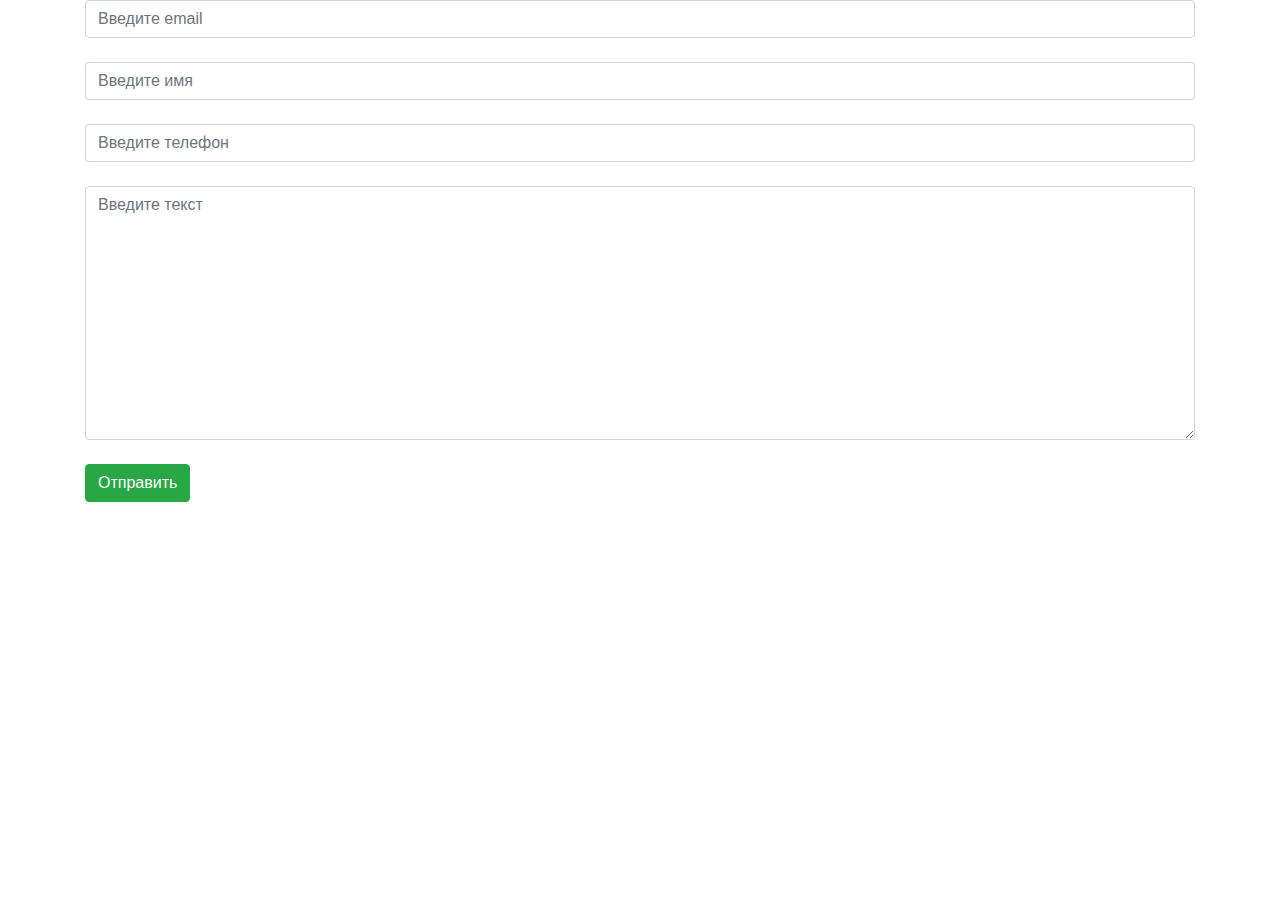
<file: Test/index.html>
<!DOCTYPE html>
<html lang="en">
<head>
    <meta charset="UTF-8">
    <meta name="viewport" content="width=device-width, initial-scale=1.0">
    <title>Document</title>
    <link rel="stylesheet" href="https://stackpath.bootstrapcdn.com/bootstrap/4.5.0/css/bootstrap.min.css">
</head>
<body>
    <div class="container">
        <form id="mailForm">
            <input type="email" id="email" name="email" placeholder="Введите email" class="form-control"><br>
            <input type="text" id="name" name="name" placeholder="Введите имя" class="form-control"><br>
            <input type="phone" id="phone" name="phone" placeholder="Введите телефон" class="form-control"><br>
            <textarea  id="message" name="message" cols="30" rows="10" placeholder="Введите текст" class="form-control"></textarea><br>
            <button  id="sendMail" class="btn btn-success">Отправить</button>
        </form>
        <div id="errorMess"></div>
    </div>

    <script src="https://ajax.googleapis.com/ajax/libs/jquery/3.5.1/jquery.min.js"></script>
    <script src="js/formMail.js"></script>
</body>
</html>
</file>
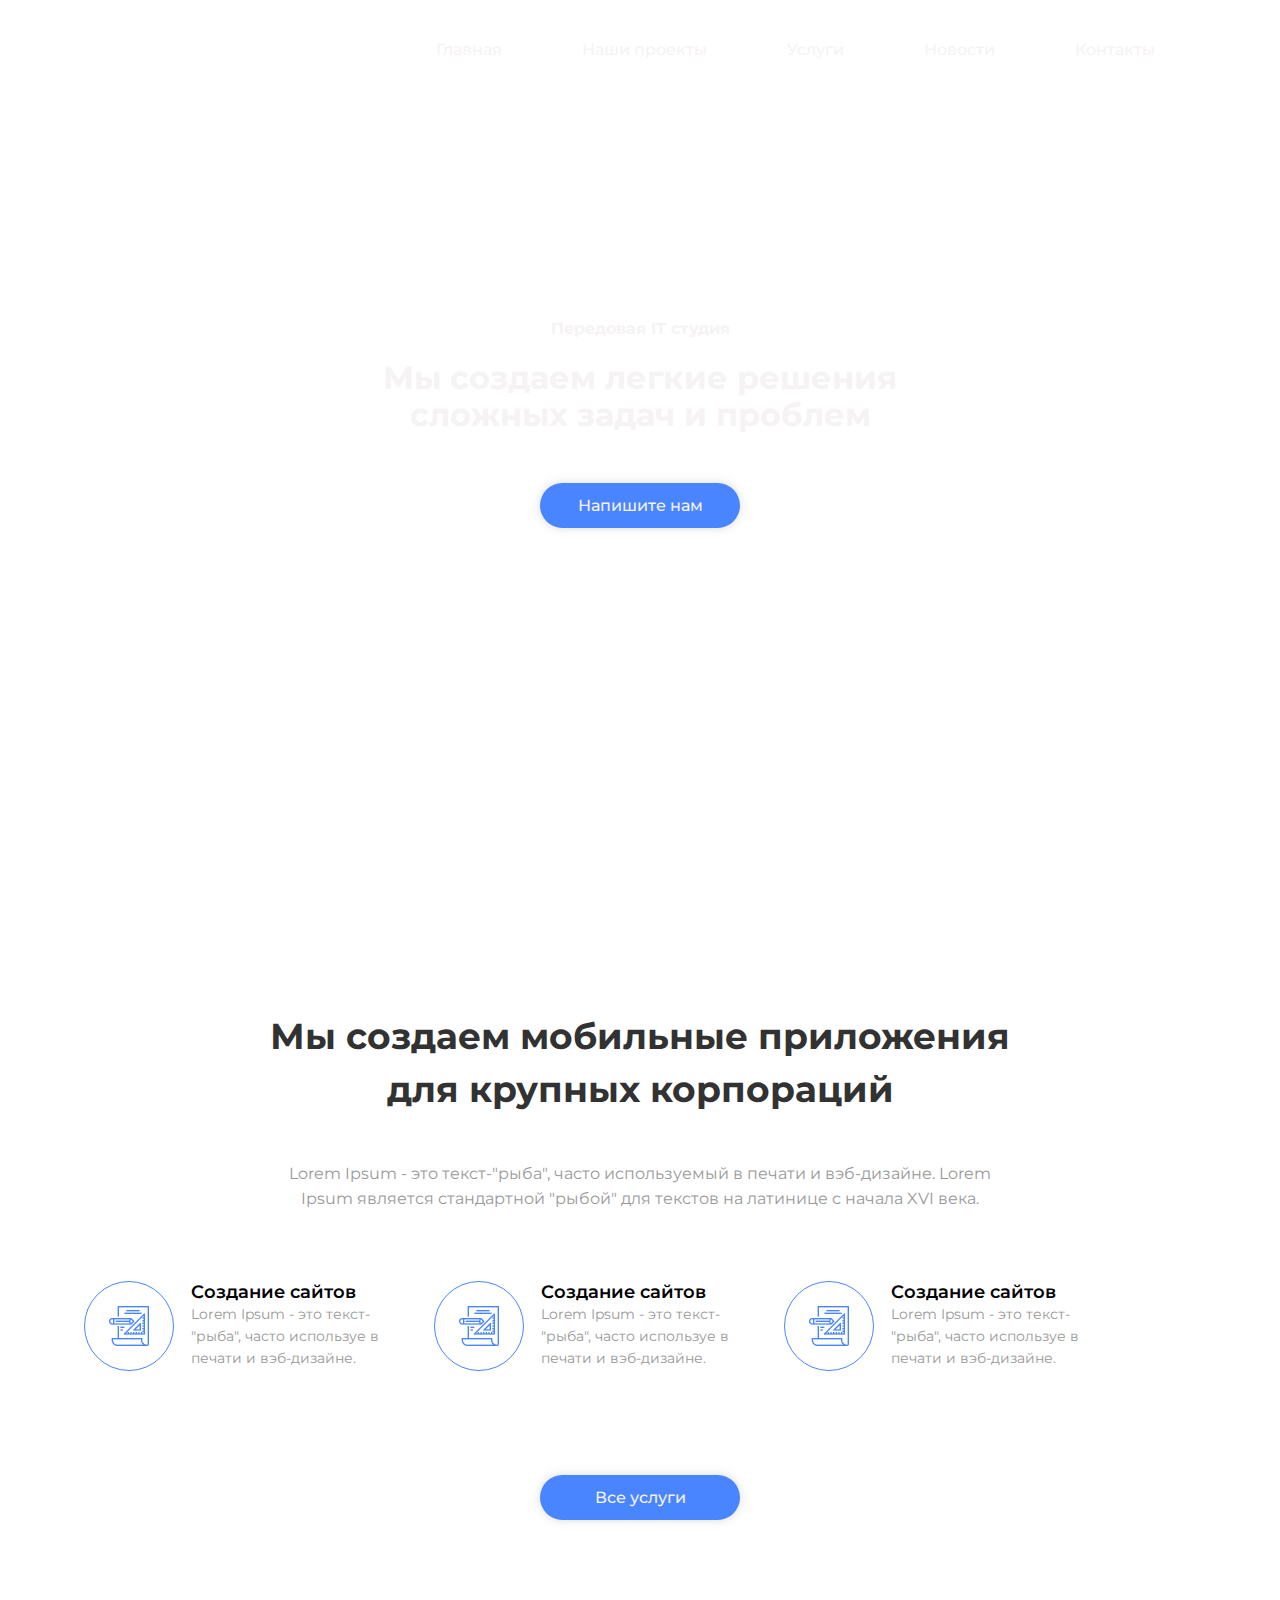
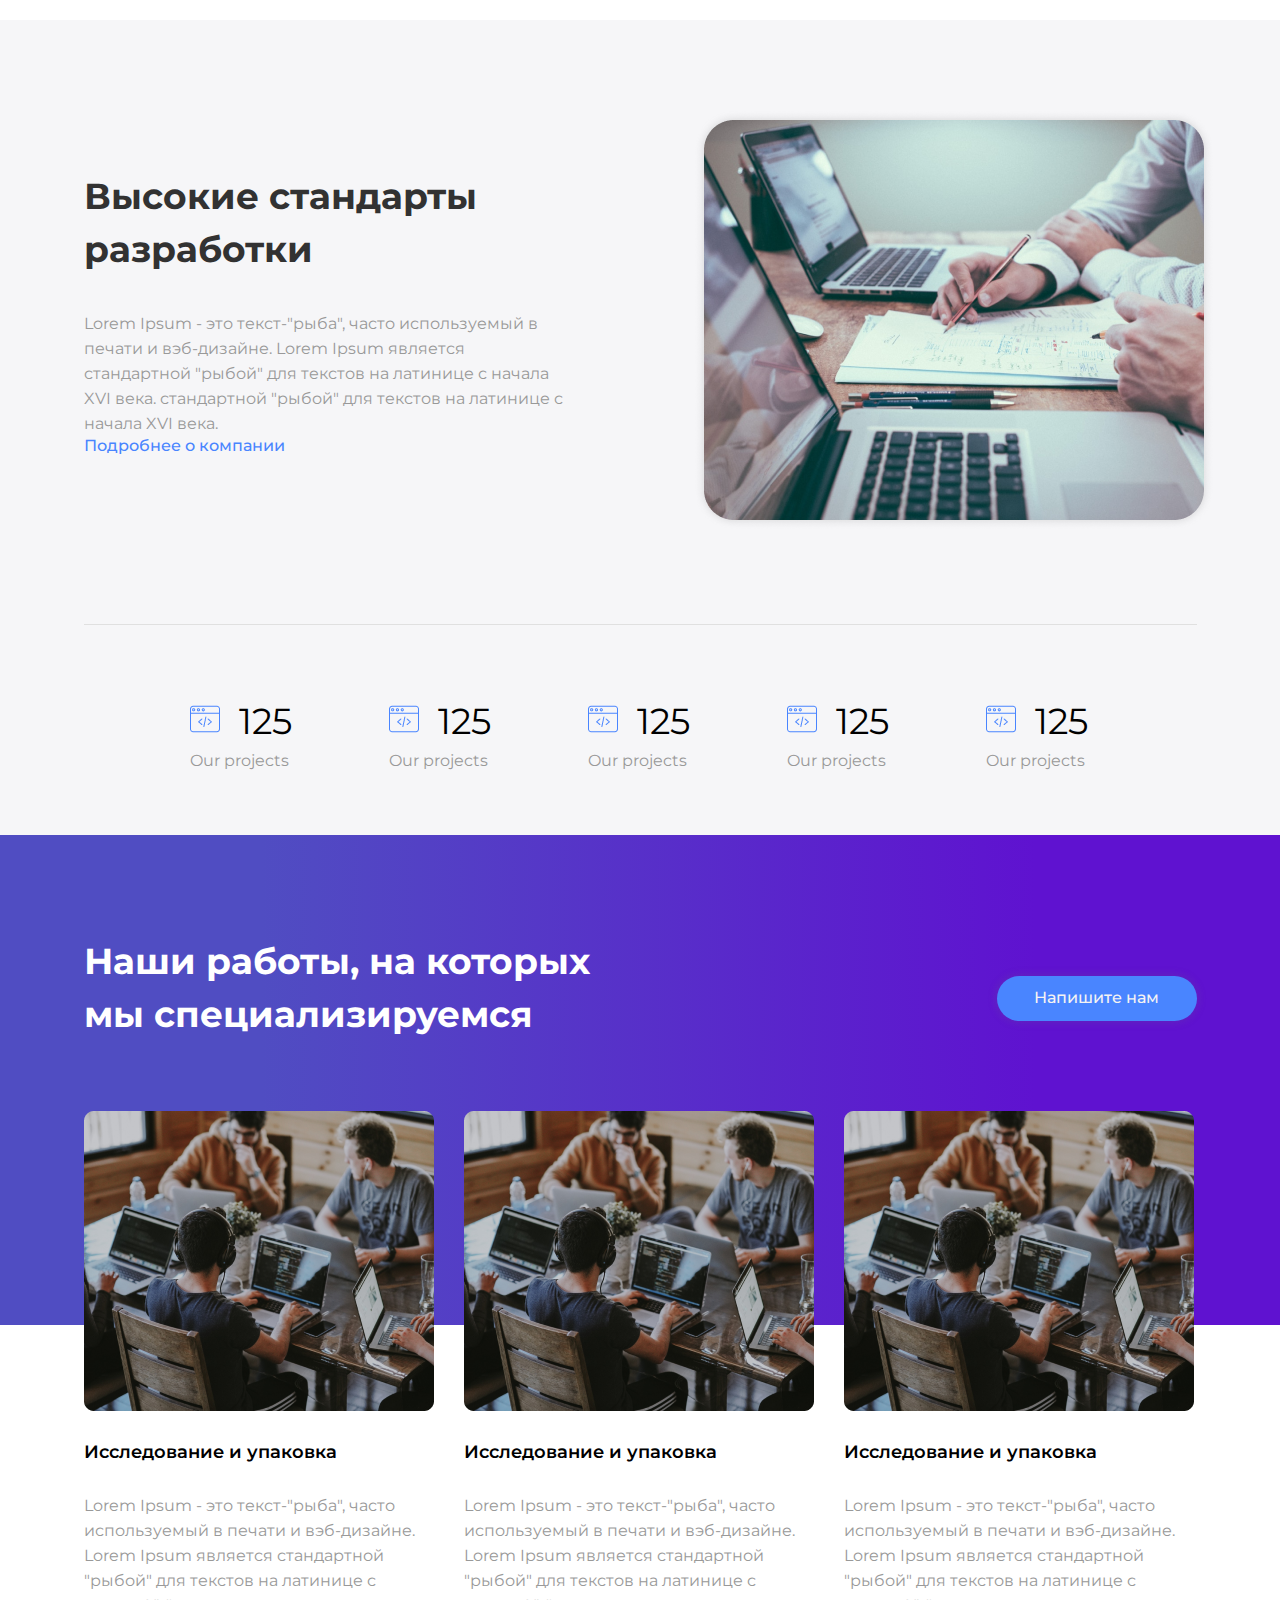
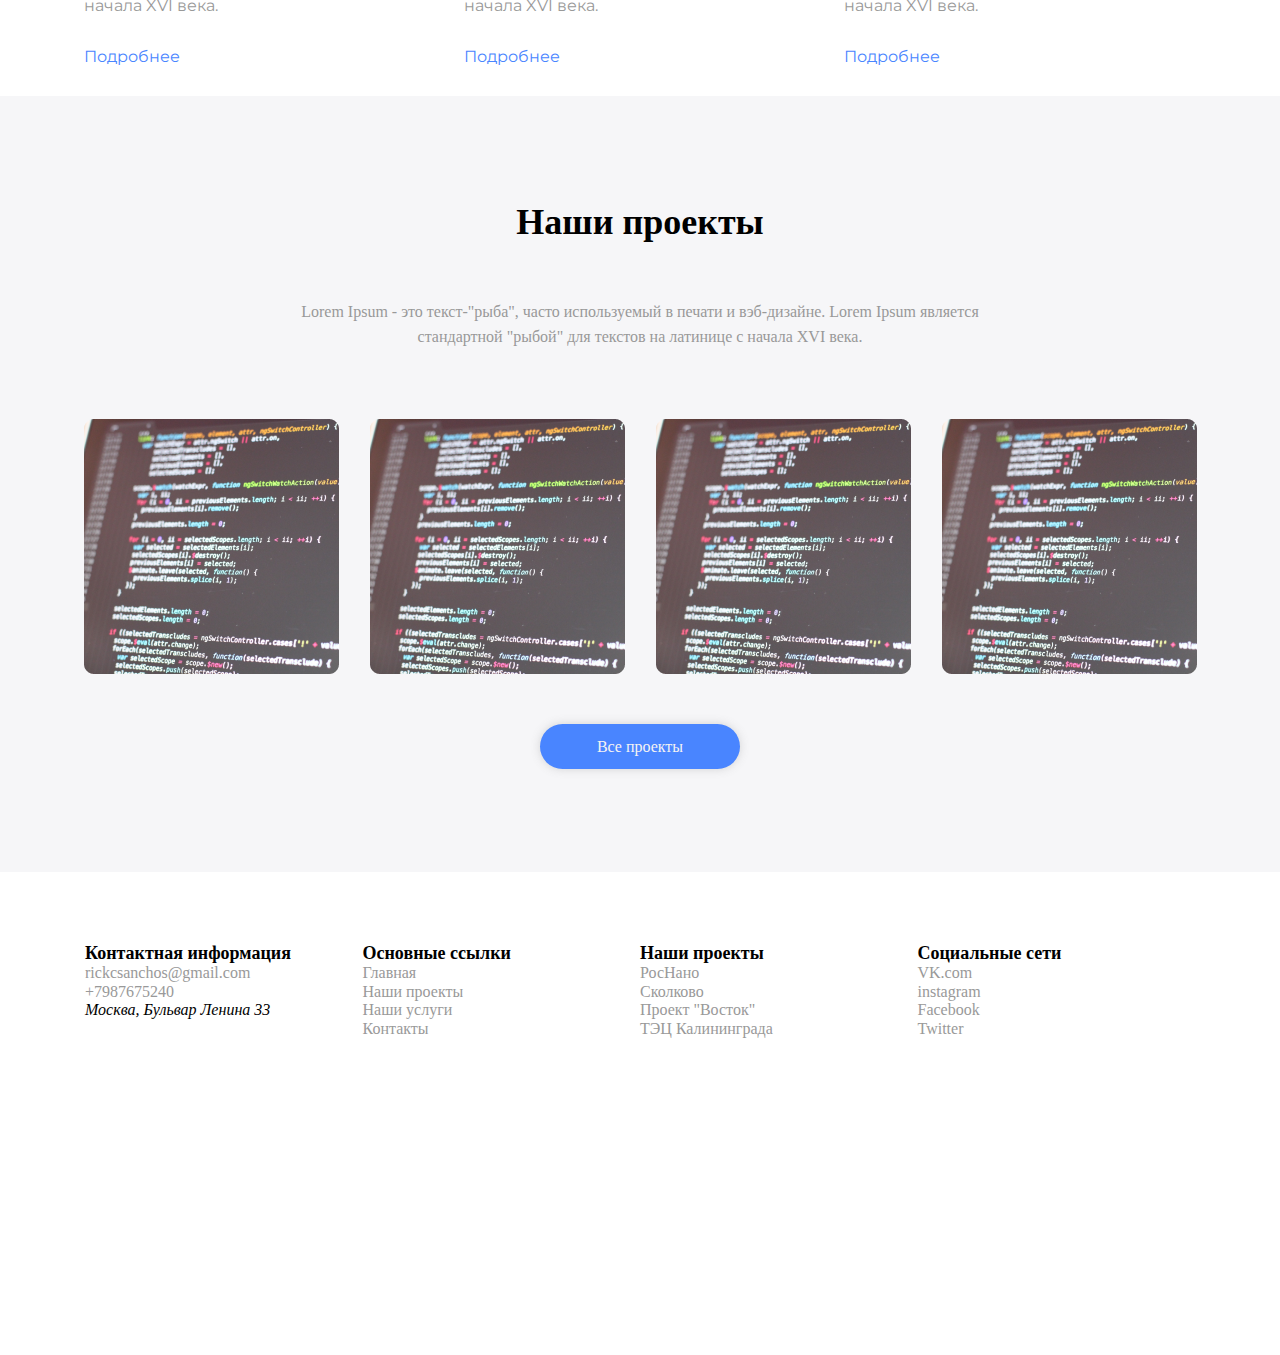
<file: Titles/index.html>
<!DOCTYPE html>
<html lang="ru">
<head>
      <meta charset="UTF-8">
      <meta name="viewport" content="width=device-width, initial-scale=1.0">
      <meta http-equiv="X-UA-Compatible" content="ie=edge">
      <title>Figma</title>
      <link rel="stylesheet" href="./css/style.css">
      <link href="https://fonts.googleapis.com/css?family=Montserrat:400,500,600&display=swap&subset=cyrillic"
            rel="stylesheet">
</head>
<body>
      <!-- header -->
      <section class="section-outer section-header">
            <div class="section-inner">
                  <div class="section-header-menu">
                        <ul>
                              <li><a href="#">Главная</a></li>
                              <li><a href="#">Наши проекты</a></li>
                              <li><a href="#">Услуги</a></li>
                              <li><a href="#">Новости</a></li>
                              <li><a href="#">Контакты</a></li>
                        </ul>
                  </div>

                  <div class="section-header-content">
                        <div class="section-header-wrapper__subtitle">
                              <h4>Передовая IT студия</h4>
                        </div>
                        <div class="section-header-wrapper__title">
                              <h1>Мы создаем легкие решения<br> сложных задач и
                              проблем</h1>
                              </div>
                              <div class="button">
                                    <form action="mailto:rickcsancho@gmail.com" enctype="text/plain">
                                          <button>Напишите нам</button>
                                    </form>
                              </div>
                              
                  </div>
            </div>
      </section>
      <!-- / header -->

      <!-- promo -->
      <section class="section-outer section-promo">
            <div class="section-inner">
                  <div class="section-promo-title">
                        <h2>Мы создаем мобильные приложения для крупных корпораций</h2>
                        <h4>Lorem Ipsum - это текст-"рыба", часто используемый в печати и вэб-дизайне. Lorem Ipsum является стандартной "рыбой" для
                        текстов на латинице с начала XVI века.</h4>
                  </div>

                  <div class="section-promo-content">
                        <div class="section-promo-content-1">
                              <div class="logo">
                                    <img src="img/project.png" alt="#">
                              </div>
                              <div class="text">
                                    <h3>Создание сайтов</h3>
                                    <p>Lorem Ipsum - это текст- "рыба", часто используе в печати и вэб-дизайне.</p>
                              </div>
                        </div>
                        <div class="section-promo-content-2">
                              <div class="logo">
                                    <img src="img/project.png" alt="#">
                              </div>
                              <div class="text">
                                    <h3>Создание сайтов</h3>
                                    <p>Lorem Ipsum - это текст- "рыба", часто используе в печати и вэб-дизайне.</p>
                              </div>
                        </div>
                        <div class="section-promo-content-3">
                              <div class="logo">
                                    <img src="img/project.png" alt="#">
                              </div>
                              <div class="text">
                                    <h3>Создание сайтов</h3>
                                    <p>Lorem Ipsum - это текст- "рыба", часто используе в печати и вэб-дизайне.</p>
                              </div>
                        </div>
                  </div>
                  <div class="button">
                        <form action="mailto:rickcsancho@gmail.com" enctype="text/plain">
                              <button>Все услуги</button>
                        </form>
                  </div>
            </div>         
      </section>
      <!-- / promo -->

      <!-- warranty -->
      <section class="section-outer section-warranty">
            <div class="section-inner">
                  <div class="section-warranty-inner_2">
                        <div class="section-warranty-inner_2-content">
                              <h2>Высокие стандарты разработки</h2>
                              <p>Lorem Ipsum - это текст-"рыба", часто используемый в печати и вэб-дизайне. Lorem Ipsum является стандартной "рыбой" для
                              текстов на латинице с начала XVI века. стандартной "рыбой" для текстов на латинице с начала XVI века.</p>
                              <a href="#">Подробнее о компании</a>
                        </div>
                        <div class="section-warranty-inner_2-photo">
                              <img src="img/Rectangle 2.png" alt="">
                        </div>
                  </div>
                  <div class="section-warranty-calendar">
                        <div class="section-warranty-calendar-wrap">
                              <img src="img/web-programming.png" alt="photo">
                              <span>125</span>
                              <p>Our projects</p>
                        </div>
                        <div class="section-warranty-calendar-wrap">
                              <img src="img/web-programming.png" alt="photo">
                              <span>125</span>
                              <p>Our projects</p>
                        </div>
                        <div class="section-warranty-calendar-wrap">
                              <img src="img/web-programming.png" alt="photo">
                              <span>125</span>
                              <p>Our projects</p>
                        </div>
                        <div class="section-warranty-calendar-wrap">
                              <img src="img/web-programming.png" alt="photo">
                              <span>125</span>
                              <p>Our projects</p>
                        </div>
                        <div class="section-warranty-calendar-wrap">
                              <img src="img/web-programming.png" alt="photo">
                              <span>125</span>
                              <p>Our projects</p>
                        </div>
                  </div>
            </div>
      </section>
      <!-- / warranty -->

      <!-- directions -->
      <section class="section-outer section-directions">
            <div class="section-inner">
                  <div class="section-directions-background"></div>
                  <div class="section-directions-nav">
                        <h2>Наши работы, на которых мы специализируемся</h2>
                        <div class="button">
                              <form action="mailto:rickcsancho@gmail.com" enctype="text/plain">
                                    <button>Напишите нам</button>
                              </form>
                        </div>
                  </div>
                  <div class="section-directions-content">
                        <div class="section-directions-content-1 an_exception">
                              <img src="img/Company.png" alt="photo">
                              <h3>Исследование и упаковка</h3>
                              <p>Lorem Ipsum - это текст-"рыба", часто используемый в печати и вэб-дизайне. Lorem Ipsum является стандартной "рыбой" для
                              текстов на латинице с начала XVI века.</p>
                              <a href="#">Подробнее</a>
                        </div>
                        <div class="section-directions-content-1 an_exception">
                              <img src="img/Company.png" alt="photo">
                              <h3>Исследование и упаковка</h3>
                              <p>Lorem Ipsum - это текст-"рыба", часто используемый в печати и вэб-дизайне. Lorem Ipsum является стандартной
                                    "рыбой" для
                                    текстов на латинице с начала XVI века.</p>
                              <a href="#">Подробнее</a>
                        </div>
                        <div class="section-directions-content-1">
                              <img src="img/Company.png" alt="photo">
                              <h3>Исследование и упаковка</h3>
                              <p>Lorem Ipsum - это текст-"рыба", часто используемый в печати и вэб-дизайне. Lorem Ipsum является стандартной
                                    "рыбой" для
                                    текстов на латинице с начала XVI века.</p>
                              <a href="#">Подробнее</a>
                        </div>
                  </div>
            </div>
      </section>
      <!-- / directions -->

      <!-- project -->
      <section class="section-outer section-project">
            <div class="section-inner">
                  <div class="section-project-about">
                        <h2>Наши проекты</h2>
                        <p>Lorem Ipsum - это текст-"рыба", часто используемый в печати и вэб-дизайне. Lorem Ipsum является стандартной "рыбой" для
                        текстов на латинице с начала XVI века.</p>
                  </div>
                  <div class="section-project-photo">
                        <img src="img/Code.png" alt="Photo-code">
                        <img src="img/Code.png" alt="Photo-code">
                        <img src="img/Code.png" alt="Photo-code">
                        <img src="img/Code.png" alt="Photo-code">
                  </div>
                  <div class="button">
                        <form action="mailto:rickcsancho@gmail.com" enctype="text/plain">
                              <button>Все проекты</button>
                        </form>
                  </div>
            </div>
      </section>
      <!-- / project -->

      <!-- footer -->
      <section class="section-outer section-footer">
            <div class="section-inner">
                  <div class="siction-wrapper">
                        <div class="section-wrapper-mini">
                              <h3>Контактная информация</h3>
                              <a href="mailto:rickcsanchos@gmail.com">rickcsanchos@gmail.com</a>
                              <a href="tel:+7987675240">+7987675240</a>
                              <address>Москва, Бульвар Ленина 33</address>
                        </div>
                        <div class="section-wrapper-mini">
                              <h3>Основные ссылки</h3>
                              <a href="">Главная</a><br>
                              <a href="">Наши проекты</a><br>
                              <a href="">Наши услуги</a><br>
                              <a href="">Контакты</a>
                        </div>
                        <div class="section-wrapper-mini">
                              <h3>Наши проекты</h3>
                              <a href="">РосНано</a><br>
                              <a href="">Сколково</a><br>
                              <a href="">Проект "Восток"</a><br>
                              <a href="">ТЭЦ Калининграда</a>
                        </div>
                        <div class="section-wrapper-mini">
                              <h3>Социальные сети</h3>
                              <a href="">VK.com</a><br>
                              <a href="">instagram</a><br>
                              <a href="">Facebook</a><br>
                              <a href="">Twitter</a>
                        </div>
                  </div>
            </div>
      </section>
      <!-- / footer -->
</body>
</html>
</file>
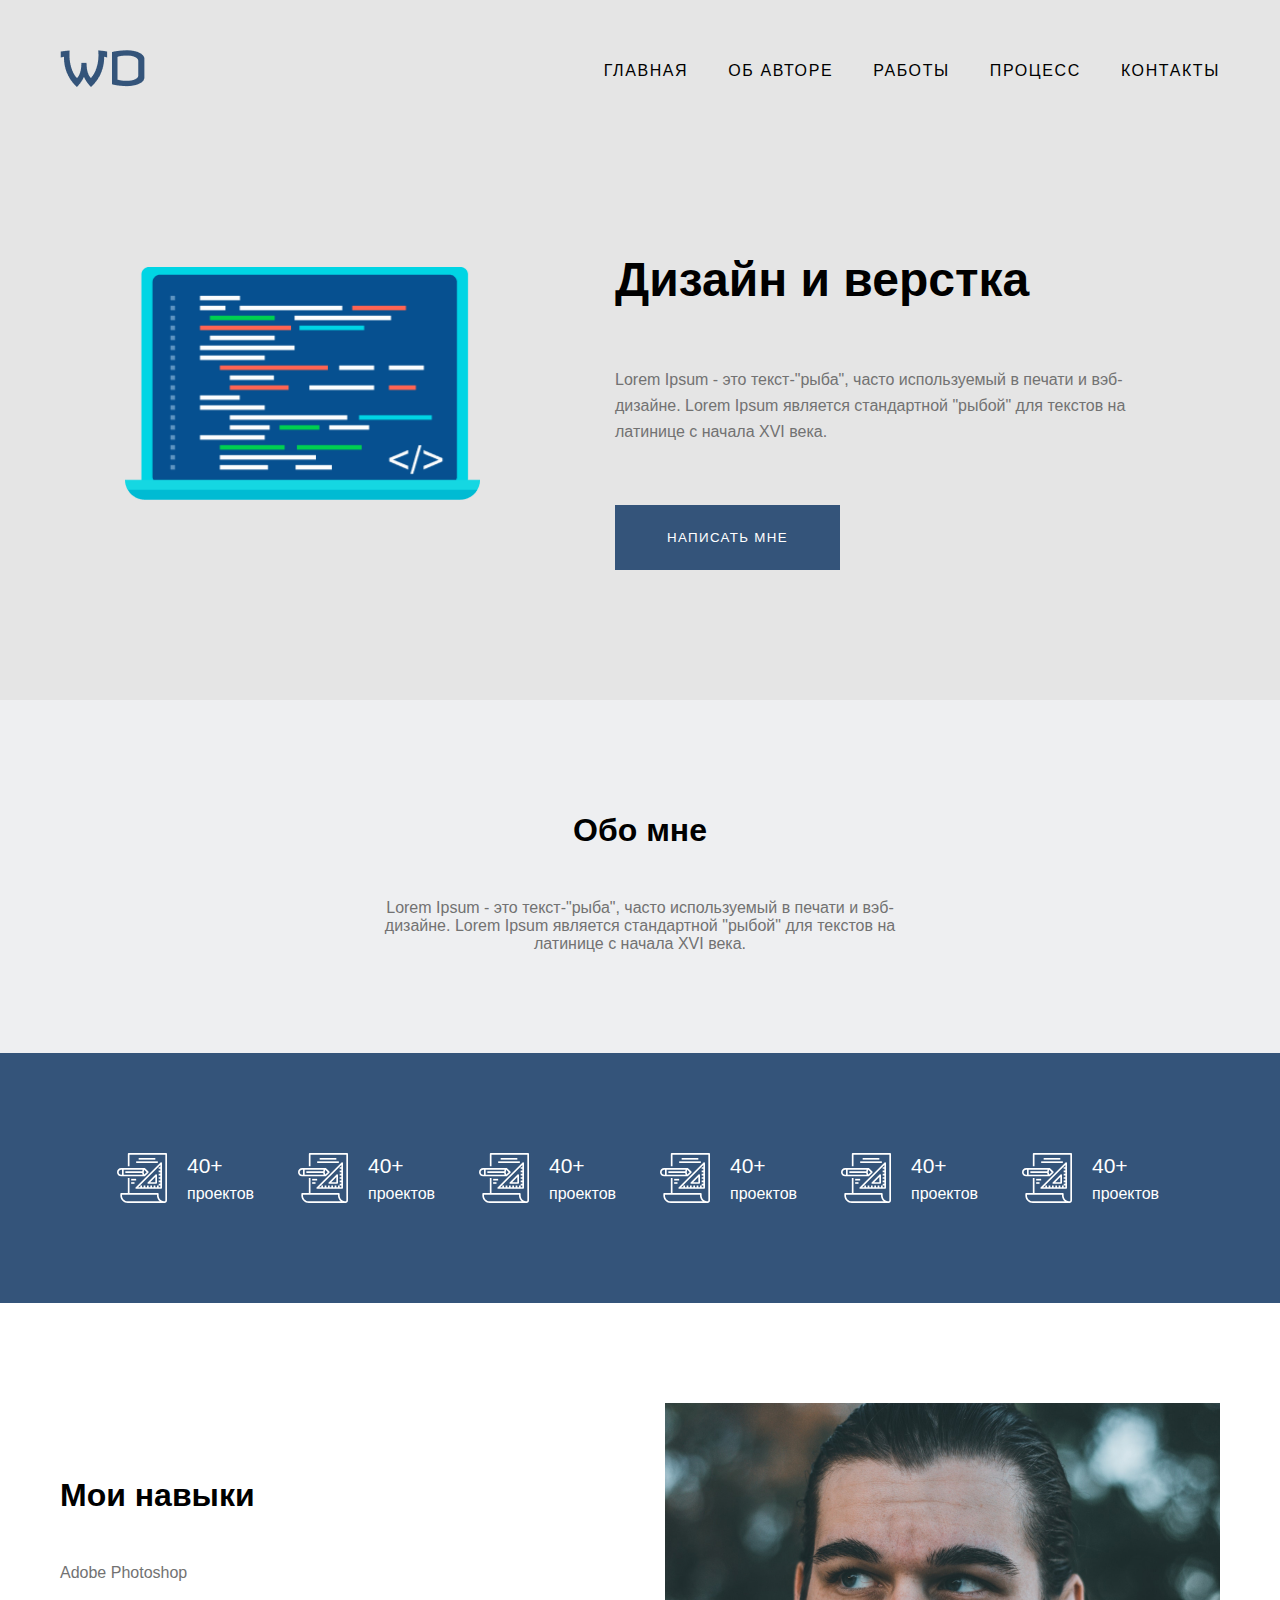
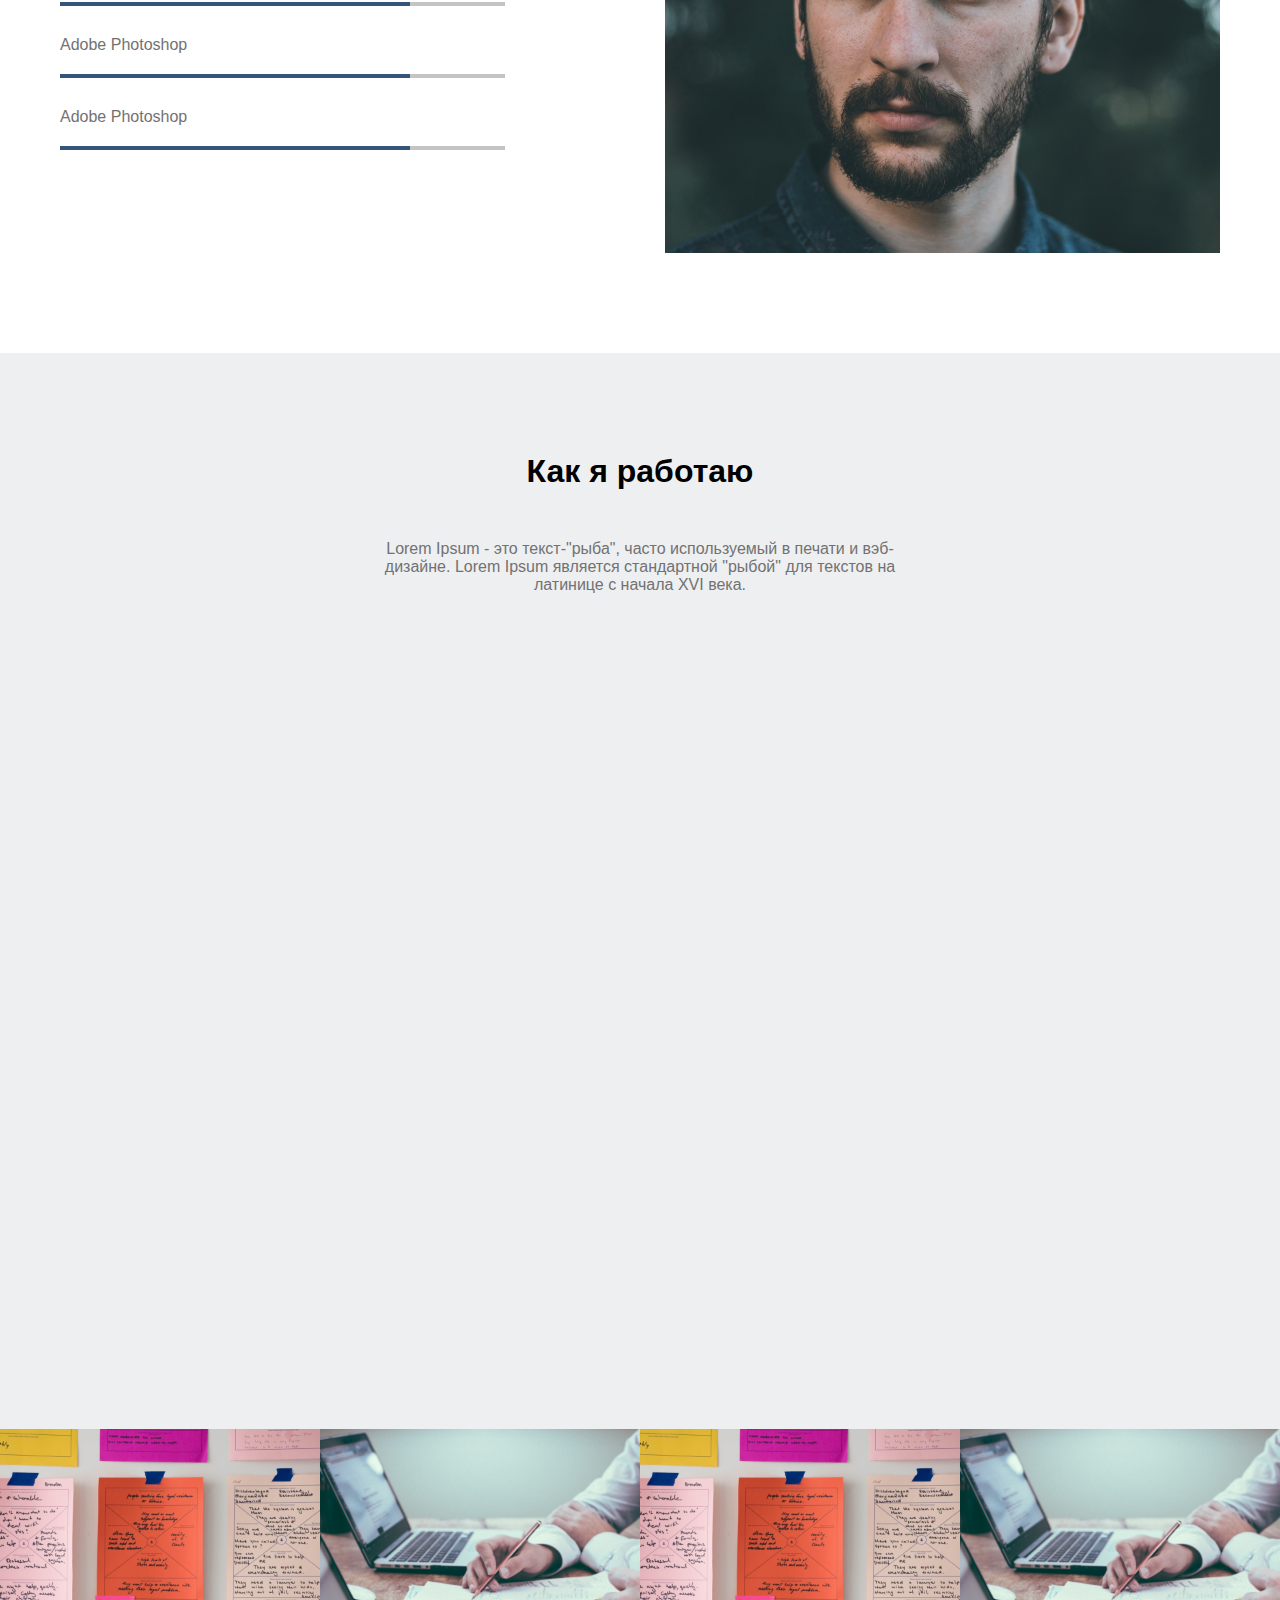
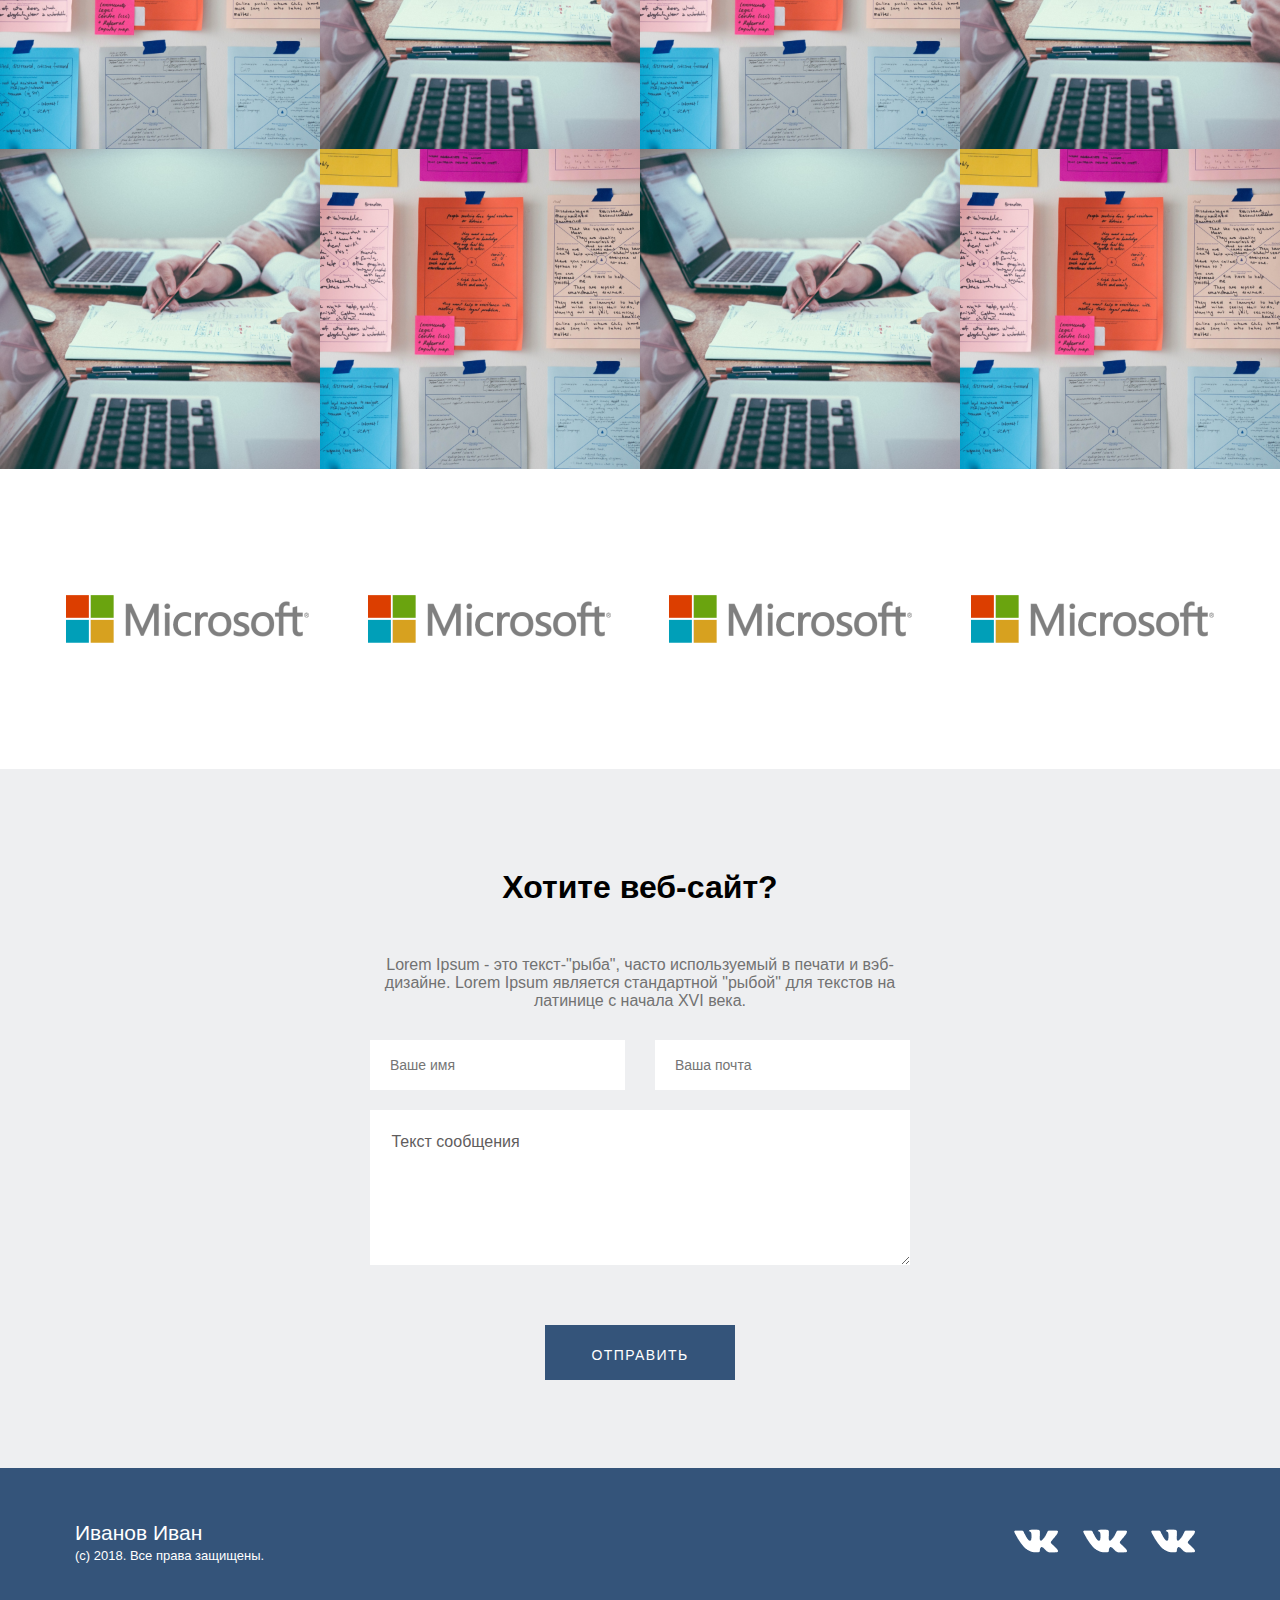
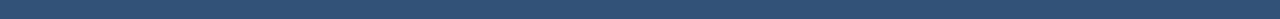
<file: WPtwo/index.html>
<!DOCTYPE html>
<html lang="ru">
<head>
    <meta charset="UTF-8">
    <meta name="viewport" content="width=device-width, initial-scale=1.0">
    <title>Document</title>
    <link rel="stylesheet" href="css/style.css">
    <script src="https://code.jquery.com/jquery-3.5.0.min.js" integrity="sha256-xNzN2a4ltkB44Mc/Jz3pT4iU1cmeR0FkXs4pru/JxaQ=" crossorigin="anonymous"></script>

</head>
<body>
    <header>
        <div class="container">
            <div class="header__body">
                <div class="header__logo">
                    <img src="img/WD.png" alt="logo">
                </div>
                <div class="header__burger">
                    <span></span>
                </div>
                <nav class="header__menu">
                    <ul class="header__list">
                        <li><a class="header__link" href="#">Главная</a></li>
                        <li><a class="header__link" href="#">Об авторе</a></li>
                        <li><a class="header__link" href="#">Работы</a></li>
                        <li><a class="header__link" href="#">процесс</a></li>
                        <li><a class="header__link" href="#">контакты</a></li>
                    </ul>
                </nav>
            </div>
        </div>

        <div class="content">
            <div class="container">
                <div class="content__text">
                    <img src="img/Frame.png" alt="" class="content_img">
                    <div class="content_main">
                        <h1>Дизайн и верстка</h1>
                        <p>Lorem Ipsum - это текст-"рыба", часто используемый в печати и вэб-дизайне. Lorem Ipsum является стандартной "рыбой" для текстов на латинице с начала XVI века.</p>
                        <input type="button" name="" class="button" value="Написать мне">
                    </div>
                </div>
            </div>
        </div>
    </header>
    <!-- header ................................ -->

    <section class="section__about">
        <div class="container">
            <div class="section__about__text">
                <h2>Обо мне</h2>
                <p>Lorem Ipsum - это текст-"рыба", часто используемый в печати и вэб-дизайне. Lorem Ipsum является стандартной "рыбой" для текстов на латинице с начала XVI века.</p>
            </div>
        </div>
        <div class="section__about__project">
            <div class="section__about__project__wp">
                <div class="section__about__project__wrap">
                    <img src="img/project.svg" alt="">
                    <div class="under__photo">
                        <span>40+</span>
                        <p>проектов</p>
                    </div>
                </div>
                <div class="section__about__project__wrap">
                    <img src="img/project.svg" alt="">
                    <div class="under__photo">
                        <span>40+</span>
                        <p>проектов</p>
                    </div>
                </div>
                <div class="section__about__project__wrap">
                    <img src="img/project.svg" alt="">
                    <div class="under__photo">
                        <span>40+</span>
                        <p>проектов</p>
                    </div>
                </div>
                <div class="section__about__project__wrap">
                    <img src="img/project.svg" alt="">
                    <div class="under__photo">
                        <span>40+</span>
                        <p>проектов</p>
                    </div>
                </div>
                <div class="section__about__project__wrap">
                    <img src="img/project.svg" alt="">
                    <div class="under__photo">
                        <span>40+</span>
                        <p>проектов</p>
                    </div>
                </div>
                <div class="section__about__project__wrap">
                    <img src="img/project.svg" alt="">
                    <div class="under__photo">
                        <span>40+</span>
                        <p>проектов</p>
                    </div>
                </div>
            </div>
        </div>
    </section>
    <!-- section__about ........................................... -->
    
    <section class="section__skills">
        <div class="container">
            <div class="section__skills__content">
                <div class="section__skills__content__text">
                    <h2>Мои навыки</h2>
                    <div class="section__skills__content__text__wrap">
                        <p>Adobe Photoshop</p>
                        <div class="progress-wrap">
                            <div class="progress"></div>
                        </div>
                    </div> <div class="section__skills__content__text__wrap">
                        <p>Adobe Photoshop</p>
                        <div class="progress-wrap">
                            <div class="progress"></div>
                        </div>
                    </div> <div class="section__skills__content__text__wrap">
                        <p>Adobe Photoshop</p>
                        <div class="progress-wrap">
                            <div class="progress"></div>
                        </div>
                    </div>  
                </div>
                <img class="image" src="img/photo.jpg" alt="portret" >
            </div>
        </div>
    </section>
    <!-- section__skills ........................................... -->

    <section class="section__works">
        <div class="container">
            <div class="content">
                <div class="content__text">
                    <h2>Как я работаю</h2>
                    <p>Lorem Ipsum - это текст-"рыба", часто используемый в печати и вэб-дизайне. Lorem Ipsum является стандартной "рыбой" для текстов на латинице с начала XVI века.</p>
                </div>
                <div class="container__video">
                    <iframe class="content__video" src="https://www.youtube.com/embed/9p04dCP0aXE" frameborder="0" allow="accelerometer; autoplay; encrypted-media; gyroscope; picture-in-picture" allowfullscreen></iframe>
                </div>
            </div>
        </div>
    </section>
    <!-- section__works ........................................... -->
    
    <section class="section__portfolio">
        <div class="container">
            <div class="section__portfolio__content">
                <img src="img/portfolio-1.png" alt="">
                <img src="img/portfolio-2.png" alt="">
                <img src="img/portfolio-1.png" alt="">
                <img src="img/portfolio-2.png" alt="">
                <img src="img/portfolio-2.png" alt="">
                <img src="img/portfolio-1.png" alt="">
                <img src="img/portfolio-2.png" alt="">
                <img src="img/portfolio-1.png" alt="">
            </div>
        </div>
    </section>
    <!-- section__portfolio ........................................... -->
    
    <section class="section__microsoft">
        <div class="container">
            <img src="img/microsoft.png" alt="">
            <img src="img/microsoft.png" alt="">
            <img src="img/microsoft.png" alt="">
            <img src="img/microsoft.png" alt="">
        </div>
    </section>
    <!-- section__microsoft ........................................... -->
    
    <section class="section__form">
        <div class="container">
            <div class="section__form__text">
                <h2>Хотите веб-сайт?</h2>
                <p>Lorem Ipsum - это текст-"рыба", часто используемый в печати и вэб-дизайне. Lorem Ipsum является стандартной "рыбой" для текстов на латинице с начала XVI века.</p>
            </div>
            <form action="form.php" methot="post" name="form">
                <!-- Name input field -->
                <input class="name" name="name" type="text" placeholder="Ваше имя"/>
                <br>
                <!-- Email input field -->
                <input class="email" name="email" type="email" placeholder="Ваша почта"/>
                <br>
                <!-- message input field -->
                <textarea cols="32" name="message" rows="5"> Текст сообщения</textarea>
                <br>
                <!-- Enter button  -->
                <input class="button" type="button" value="отправить">
            </form>
        </div>
    </section>
    <!-- section__form ........................................... -->

    <footer class="footer">
        <div class="container">
            <div class="footer__text">
                <h3>Иванов Иван</h3>
                <p>(с) 2018. Все права защищены.</p>
            </div>
            <div class="footer__logo">
                <img src="img/vk.png" alt="">
                <img src="img/vk.png" alt="">
                <img src="img/vk.png" alt="">
            </div>
        </div>
    </footer>
    <!-- section__footer ........................................... -->

    <script src="js/script.js"></script>
</body>
</html>
</file>
<file: WPtwo/css/style.css>
@media (max-width: 1024px) {
  .section__about .section__about__project .section__about__project__wp {
    display: -webkit-box;
    display: -ms-flexbox;
    display: flex;
    max-width: 900px;
    padding: 20px 0px; }
  .section__about .section__about__project__wrap {
    margin: 0px 10px; }
  body .section__microsoft .container {
    height: 200px; }
    body .section__microsoft .container img {
      width: 200px; }
  .section__skills .container .section__skills__content .image {
    width: 545px;
    height: 440px; }
  header {
    height: 650px; }
    header .header__body .header__logo {
      margin-left: 30px; }
    header .header__body .header__menu li:last-child {
      margin-right: 30px; }
  .footer {
    padding: 0px 30px 0px 30px; } }

@media (max-width: 768px) {
  .container .header__body {
    padding-top: 20px; }
  body header {
    height: 550px; }
    body header .header__logo {
      margin-left: 35px; }
    body header .header__menu {
      position: fixed;
      top: -100%;
      left: 0;
      width: 100%;
      height: 100%;
      overflow: auto;
      background-color: white;
      padding-top: 70px;
      -webkit-transition: all 0.3s ease 0s;
      -o-transition: all 0.3s ease 0s;
      transition: all 0.3s ease 0s; }
      body header .header__menu .header__list {
        display: block; }
        body header .header__menu .header__list li {
          padding-top: 30px; }
    body header .content .container .content__text {
      margin-top: 60px; }
      body header .content .container .content__text img {
        display: none; }
      body header .content .container .content__text .content_main {
        display: -webkit-box;
        display: -ms-flexbox;
        display: flex;
        -webkit-box-orient: vertical;
        -webkit-box-direction: normal;
        -ms-flex-direction: column;
        flex-direction: column;
        -webkit-box-align: center;
        -ms-flex-align: center;
        align-items: center;
        margin: 0 auto; }
        body header .content .container .content__text .content_main p {
          text-align: center; }
        body header .content .container .content__text .content_main .button {
          margin-bottom: 70px; }
  .header__menu.active {
    top: 0;
    -webkit-transition: all 0.3s ease 0s;
    -o-transition: all 0.3s ease 0s;
    transition: all 0.3s ease 0s; }
  .header__burger {
    display: block;
    position: relative;
    width: 30px;
    height: 20px;
    margin-right: 30px;
    z-index: 5; }
    .header__burger span {
      position: absolute;
      background-color: #000;
      left: 0;
      width: 100%;
      height: 2px;
      top: 9px;
      -webkit-transition: all 0.3s ease 0s;
      -o-transition: all 0.3s ease 0s;
      transition: all 0.3s ease 0s; }
  .header__burger:before,
  .header__burger:after {
    content: "";
    background-color: #000;
    position: absolute;
    width: 100%;
    height: 2px;
    left: 0;
    -webkit-transition: all 0.3s ease 0s;
    -o-transition: all 0.3s ease 0s;
    transition: all 0.3s ease 0s; }
  .header__burger:before {
    top: 0; }
  .header__burger:after {
    bottom: 0; }
  .header__burger.active:before {
    -webkit-transform: rotate(45deg);
    -ms-transform: rotate(45deg);
    transform: rotate(45deg);
    top: 9px; }
  .header__burger.active span {
    -webkit-transform: scale(0);
    -ms-transform: scale(0);
    transform: scale(0); }
  .header__burger.active:after {
    -webkit-transform: rotate(-45deg);
    -ms-transform: rotate(-45deg);
    transform: rotate(-45deg);
    bottom: 9px; }
  .section__about .section__about__project {
    padding: 0; }
    .section__about .section__about__project .section__about__project__wp {
      display: -webkit-box;
      display: -ms-flexbox;
      display: flex;
      -ms-flex-flow: wrap;
      flex-flow: wrap;
      max-width: 600px;
      padding: 20px 0px; }
    .section__about .section__about__project__wrap {
      margin: 15px 10px; }
  .section__about .section__about__text {
    padding: 70px 0px 80px 0px; }
  .section__skills .container .section__skills__content {
    display: -webkit-box;
    display: -ms-flexbox;
    display: flex;
    -webkit-box-orient: vertical;
    -webkit-box-direction: reverse;
    -ms-flex-flow: column-reverse;
    flex-flow: column-reverse;
    margin: 30px 0px;
    padding-bottom: 0; }
  .section__skills .container .section__skills__content__text {
    margin-top: 25px; }
  body .section__microsoft .container {
    height: 200px; }
    body .section__microsoft .container img:last-child {
      display: none; } }

@media (max-width: 320px) {
  .section__microsoft .container {
    max-height: 150px; }
    .section__microsoft .container img:nth-child(1) {
      margin: 0 auto; }
    .section__microsoft .container img:nth-child(2) {
      display: none; }
    .section__microsoft .container img:nth-child(3) {
      display: none; } }

*,
*:before,
*:after {
  padding: 0;
  margin: 0;
  border: 0;
  -webkit-box-sizing: border-box;
  box-sizing: border-box;
  font-family: Arial, "Helvetica Neue", Helvetica, sans-serif; }

a {
  text-decoration: none; }

html,
body {
  width: 100%; }

header {
  width: 100%;
  background-color: #e5e5e5;
  height: 700px; }

.container {
  max-width: 1180px;
  margin: 0 auto;
  padding: 0px 10px; }
  .container .header__body {
    position: relative;
    display: -webkit-box;
    display: -ms-flexbox;
    display: flex;
    -webkit-box-pack: justify;
    -ms-flex-pack: justify;
    justify-content: space-between;
    -webkit-box-align: center;
    -ms-flex-align: center;
    align-items: center;
    padding-top: 50px; }

.header__menu .header__list {
  display: -webkit-box;
  display: -ms-flexbox;
  display: flex;
  list-style: none; }
  .header__menu .header__list li {
    margin-left: 40px; }
  .header__menu .header__list .header__link {
    color: #000;
    text-transform: uppercase;
    letter-spacing: 0.1em; }
  .header__menu .header__list .header__link:hover {
    color: #2e23ce; }

.content .container {
  max-width: 1050px; }
  .content .container .content__text {
    display: -webkit-box;
    display: -ms-flexbox;
    display: flex;
    -webkit-box-pack: justify;
    -ms-flex-pack: justify;
    justify-content: space-between;
    margin-top: 160px; }
    .content .container .content__text img {
      height: 233px;
      margin-top: 15px; }
    .content .container .content__text .content_main {
      max-width: 540px; }
      .content .container .content__text .content_main h1 {
        font-size: 48px; }
      .content .container .content__text .content_main p {
        margin-top: 60px;
        color: #727272;
        line-height: 26px; }
      .content .container .content__text .content_main .button {
        width: 225px;
        height: 65px;
        margin-top: 60px;
        background-color: #34547a;
        text-transform: uppercase;
        color: #fff;
        letter-spacing: 0.1em;
        margin-bottom: 150px; }
      .content .container .content__text .content_main .button:hover {
        background-color: #171a47; }

.section__about {
  background-color: #eeeff1; }

.section__about__text {
  max-width: 540px;
  text-align: center;
  padding-top: 112px;
  margin: 0 auto;
  padding-bottom: 100px; }
  .section__about__text h2 {
    font-size: 32px; }
  .section__about__text p {
    margin-top: 50px;
    color: #727272; }

.section__about__project {
  background-color: #34547a;
  max-width: 100%;
  max-height: 250px;
  padding: 100px 0px; }
  .section__about__project__wp {
    max-width: 1150px;
    margin: 0 auto;
    display: -webkit-box;
    display: -ms-flexbox;
    display: flex;
    -webkit-box-pack: center;
    -ms-flex-pack: center;
    justify-content: center;
    -webkit-box-align: center;
    -ms-flex-align: center;
    align-items: center; }
  .section__about__project__wrap {
    display: -webkit-box;
    display: -ms-flexbox;
    display: flex;
    -ms-flex-pack: distribute;
    justify-content: space-around;
    max-width: 141px;
    margin: 0px 20px;
    color: #fff; }
    .section__about__project__wrap .under__photo {
      display: -webkit-box;
      display: -ms-flexbox;
      display: flex;
      -ms-flex-wrap: wrap;
      flex-wrap: wrap;
      -ms-flex-line-pack: justify;
      align-content: space-between;
      margin-left: 20px; }
      .section__about__project__wrap .under__photo span {
        font-weight: 500;
        font-size: 21px;
        line-height: 25px; }

.section__skills {
  width: 100%; }
  .section__skills .section__skills__content {
    margin-top: 100px;
    display: -webkit-box;
    display: -ms-flexbox;
    display: flex;
    -webkit-box-pack: justify;
    -ms-flex-pack: justify;
    justify-content: space-between;
    -webkit-box-align: center;
    -ms-flex-align: center;
    align-items: center;
    padding-bottom: 100px; }
    .section__skills .section__skills__content__text {
      width: 450px; }
      .section__skills .section__skills__content__text h2 {
        font-size: 32px;
        margin-bottom: 50px; }
      .section__skills .section__skills__content__text p {
        color: #727272;
        font-size: 16px;
        margin-bottom: 20px; }
    .section__skills .section__skills__content .image {
      width: 555px;
      height: 450px; }

.progress-wrap {
  max-width: 445px;
  height: 4px;
  background-color: #c4c4c4;
  margin-bottom: 30px; }
  .progress-wrap .progress {
    width: 350px;
    height: 100%;
    background-color: #34547a; }

.section__works {
  background-color: #eeeff1; }
  .section__works .content {
    padding-top: 100px;
    padding-bottom: 100px; }
    .section__works .content .content__text {
      margin: 0 auto;
      max-width: 540px;
      text-align: center;
      margin-bottom: 57px; }
      .section__works .content .content__text h2 {
        font-size: 32px; }
      .section__works .content .content__text p {
        color: #727272;
        margin-top: 50px; }
    .section__works .content .container__video {
      position: relative;
      padding-bottom: 56.25%;
      padding-top: 25px;
      min-height: 616.73px;
      max-width: 1110px; }
      .section__works .content .container__video .content__video {
        position: absolute;
        top: 0;
        left: 0;
        width: 100%;
        height: 100%; }

.section__portfolio {
  max-width: 100%;
  max-height: 960px;
  padding: 0;
  margin: 0 auto; }
  .section__portfolio .container {
    max-width: 100%;
    padding: 0;
    margin: 0 auto; }
  .section__portfolio .section__portfolio__content {
    display: -webkit-box;
    display: -ms-flexbox;
    display: flex;
    -ms-flex-wrap: wrap;
    flex-wrap: wrap; }
    .section__portfolio .section__portfolio__content img {
      width: 25%;
      height: 50%; }

.section__microsoft .container {
  height: 300px;
  display: -webkit-box;
  display: -ms-flexbox;
  display: flex;
  -webkit-box-pack: justify;
  -ms-flex-pack: justify;
  justify-content: space-between;
  -webkit-box-align: center;
  -ms-flex-align: center;
  align-items: center;
  margin: 0 auto; }

.section__form {
  margin: 0 auto;
  background-color: #eeeff1;
  max-height: 750px; }
  .section__form .container .section__form__text {
    margin: 0 auto;
    padding-top: 100px;
    max-width: 540px;
    text-align: center; }
    .section__form .container .section__form__text h2 {
      font-size: 32px;
      margin-bottom: 50px; }
    .section__form .container .section__form__text p {
      color: #727272;
      font-size: 16px;
      margin-bottom: 20px; }
  .section__form .container form {
    display: -webkit-box;
    display: -ms-flexbox;
    display: flex;
    -ms-flex-wrap: wrap;
    flex-wrap: wrap;
    max-width: 540px;
    margin: 0 auto; }
  .section__form .container input {
    color: #5f5d5d;
    width: 255px;
    height: 50px;
    display: inline-block;
    margin: 10px auto;
    font-size: 14px;
    padding-left: 20px; }
  .section__form .container .name {
    margin-left: 0; }
  .section__form .container .email {
    margin-right: 0; }
  .section__form .container textarea {
    display: inline-block;
    color: #5f5d5d;
    width: 540px;
    margin: 10px auto;
    padding: 20px 17px;
    font-size: 16px;
    line-height: 23px; }
  .section__form .container .button {
    font-size: 14px;
    margin-top: 50px;
    height: 55px;
    width: 190px;
    background-color: #34547a;
    padding: 22px 40px 28px 40px;
    text-transform: uppercase;
    color: #fff;
    letter-spacing: 0.1em;
    margin-bottom: 88px; }
  .section__form .container .button:hover {
    background-color: #171a47; }

.footer {
  background-color: #34547a;
  margin: 0 auto; }
  .footer .container {
    display: -webkit-box;
    display: -ms-flexbox;
    display: flex;
    -webkit-box-pack: justify;
    -ms-flex-pack: justify;
    justify-content: space-between;
    -webkit-box-align: center;
    -ms-flex-align: center;
    align-items: center;
    max-width: 1150px;
    height: 151px; }
    .footer .container .footer__text h3 {
      font-weight: 500;
      font-size: 21px;
      line-height: 25px;
      color: #ffffff; }
    .footer .container .footer__text p {
      font-size: 13px;
      line-height: 21px;
      color: #ffffff; }
    .footer .container .footer__logo img {
      margin: 10px; }
</file>
<file: Titles/css/style.css>
/*! normalize.css v8.0.1 | MIT License | github.com/necolas/normalize.css */
/* Document
   ========================================================================== */
/**
 * 1. Correct the line height in all browsers.
 * 2. Prevent adjustments of font size after orientation changes in iOS.
 */
html {
  line-height: 1.15;
  /* 1 */
  -webkit-text-size-adjust: 100%;
  /* 2 */
}

/* Sections
   ========================================================================== */
/**
 * Remove the margin in all browsers.
 */
body {
  margin: 0;
}

/**
 * Render the `main` element consistently in IE.
 */
main {
  display: block;
}

/**
 * Correct the font size and margin on `h1` elements within `section` and
 * `article` contexts in Chrome, Firefox, and Safari.
 */
h1 {
  font-size: 2em;
  margin: 0.67em 0;
}

/* Grouping content
   ========================================================================== */
/**
 * 1. Add the correct box sizing in Firefox.
 * 2. Show the overflow in Edge and IE.
 */
hr {
  -webkit-box-sizing: content-box;
  box-sizing: content-box;
  /* 1 */
  height: 0;
  /* 1 */
  overflow: visible;
  /* 2 */
}

/**
 * 1. Correct the inheritance and scaling of font size in all browsers.
 * 2. Correct the odd `em` font sizing in all browsers.
 */
pre {
  font-family: monospace, monospace;
  /* 1 */
  font-size: 1em;
  /* 2 */
}

/* Text-level semantics
   ========================================================================== */
/**
 * Remove the gray background on active links in IE 10.
 */
a {
  background-color: transparent;
}

/**
 * 1. Remove the bottom border in Chrome 57-
 * 2. Add the correct text decoration in Chrome, Edge, IE, Opera, and Safari.
 */
abbr[title] {
  border-bottom: none;
  /* 1 */
  text-decoration: underline;
  /* 2 */
  -webkit-text-decoration: underline dotted;
  text-decoration: underline dotted;
  /* 2 */
}

/**
 * Add the correct font weight in Chrome, Edge, and Safari.
 */
b,
strong {
  font-weight: bolder;
}

/**
 * 1. Correct the inheritance and scaling of font size in all browsers.
 * 2. Correct the odd `em` font sizing in all browsers.
 */
code,
kbd,
samp {
  font-family: monospace, monospace;
  /* 1 */
  font-size: 1em;
  /* 2 */
}

/**
 * Add the correct font size in all browsers.
 */
small {
  font-size: 80%;
}

/**
 * Prevent `sub` and `sup` elements from affecting the line height in
 * all browsers.
 */
sub,
sup {
  font-size: 75%;
  line-height: 0;
  position: relative;
  vertical-align: baseline;
}

sub {
  bottom: -0.25em;
}

sup {
  top: -0.5em;
}

/* Embedded content
   ========================================================================== */
/**
 * Remove the border on images inside links in IE 10.
 */
img {
  border-style: none;
}

/* Forms
   ========================================================================== */
/**
 * 1. Change the font styles in all browsers.
 * 2. Remove the margin in Firefox and Safari.
 */
button,
input,
optgroup,
select,
textarea {
  font-family: inherit;
  /* 1 */
  font-size: 100%;
  /* 1 */
  line-height: 1.15;
  /* 1 */
  margin: 0;
  /* 2 */
}

/**
 * Show the overflow in IE.
 * 1. Show the overflow in Edge.
 */
button,
input {
  /* 1 */
  overflow: visible;
}

/**
 * Remove the inheritance of text transform in Edge, Firefox, and IE.
 * 1. Remove the inheritance of text transform in Firefox.
 */
button,
select {
  /* 1 */
  text-transform: none;
}

/**
 * Correct the inability to style clickable types in iOS and Safari.
 */
button,
[type="button"],
[type="reset"],
[type="submit"] {
  -webkit-appearance: button;
}

/**
 * Remove the inner border and padding in Firefox.
 */
button::-moz-focus-inner,
[type="button"]::-moz-focus-inner,
[type="reset"]::-moz-focus-inner,
[type="submit"]::-moz-focus-inner {
  border-style: none;
  padding: 0;
}

/**
 * Restore the focus styles unset by the previous rule.
 */
button:-moz-focusring,
[type="button"]:-moz-focusring,
[type="reset"]:-moz-focusring,
[type="submit"]:-moz-focusring {
  outline: 1px dotted ButtonText;
}

/**
 * Correct the padding in Firefox.
 */
fieldset {
  padding: 0.35em 0.75em 0.625em;
}

/**
 * 1. Correct the text wrapping in Edge and IE.
 * 2. Correct the color inheritance from `fieldset` elements in IE.
 * 3. Remove the padding so developers are not caught out when they zero out
 *    `fieldset` elements in all browsers.
 */
legend {
  -webkit-box-sizing: border-box;
  box-sizing: border-box;
  /* 1 */
  color: inherit;
  /* 2 */
  display: table;
  /* 1 */
  max-width: 100%;
  /* 1 */
  padding: 0;
  /* 3 */
  white-space: normal;
  /* 1 */
}

/**
 * Add the correct vertical alignment in Chrome, Firefox, and Opera.
 */
progress {
  vertical-align: baseline;
}

/**
 * Remove the default vertical scrollbar in IE 10+.
 */
textarea {
  overflow: auto;
}

/**
 * 1. Add the correct box sizing in IE 10.
 * 2. Remove the padding in IE 10.
 */
[type="checkbox"],
[type="radio"] {
  -webkit-box-sizing: border-box;
  box-sizing: border-box;
  /* 1 */
  padding: 0;
  /* 2 */
}

/**
 * Correct the cursor style of increment and decrement buttons in Chrome.
 */
[type="number"]::-webkit-inner-spin-button,
[type="number"]::-webkit-outer-spin-button {
  height: auto;
}

/**
 * 1. Correct the odd appearance in Chrome and Safari.
 * 2. Correct the outline style in Safari.
 */
[type="search"] {
  -webkit-appearance: textfield;
  /* 1 */
  outline-offset: -2px;
  /* 2 */
}

/**
 * Remove the inner padding in Chrome and Safari on macOS.
 */
[type="search"]::-webkit-search-decoration {
  -webkit-appearance: none;
}

/**
 * 1. Correct the inability to style clickable types in iOS and Safari.
 * 2. Change font properties to `inherit` in Safari.
 */
::-webkit-file-upload-button {
  -webkit-appearance: button;
  /* 1 */
  font: inherit;
  /* 2 */
}

/* Interactive
   ========================================================================== */
/*
 * Add the correct display in Edge, IE 10+, and Firefox.
 */
details {
  display: block;
}

/*
 * Add the correct display in all browsers.
 */
summary {
  display: list-item;
}

/* Misc
   ========================================================================== */
/**
 * Add the correct display in IE 10+.
 */
template {
  display: none;
}

/**
 * Add the correct display in IE 10.
 */
[hidden] {
  display: none;
}

* {
  -webkit-box-sizing: border-box;
  box-sizing: border-box;
  padding: 0;
  margin: 0;
}

a {
  text-decoration: none;
  color: #f5f3f3;
}

.section-header {
  background-image: url(/img/com.jpg) no-repeat 50% 50%;
  background-size: cover;
  font-family: 'Montserrat', sans-serif;
  color: #f5f3f3;
}

.section-header .section-inner {
  height: 100vh;
  width: 1110px;
  margin: 0 auto;
  display: -webkit-box;
  display: -ms-flexbox;
  display: flex;
  -webkit-box-orient: vertical;
  -webkit-box-direction: normal;
  -ms-flex-direction: column;
  flex-direction: column;
}

.section-header-menu {
  -ms-flex-item-align: end;
  align-self: flex-end;
  -ms-flex-negative: 1;
  flex-shrink: 1;
}

.section-header-menu ul {
  display: -webkit-box;
  display: -ms-flexbox;
  display: flex;
  list-style: none;
}

.section-header-menu ul li {
  padding: 40px;
  font-weight: 500;
  font-size: 16px;
  line-height: 20px;
  margin-bottom: 200px;
}

.section-header-menu ul li:hover {
  border-bottom: 2px solid #fff;
  padding-bottom: 4px;
}

.section-header-content {
  width: 820px;
  -ms-flex-item-align: center;
  -ms-grid-row-align: center;
  align-self: center;
}

.section-header-content .section-header-wrapper__subtitle {
  margin: 20px;
}

.section-header-content .section-header-wrapper__subtitle h4 {
  text-align: center;
}

.section-header-content .section-header-wrapper__title {
  margin-bottom: 50px;
}

.section-header-content .section-header-wrapper__title h1 {
  text-align: center;
}

.section-header-content .button {
  text-align: center;
}

.section-header-content .button button {
  background-color: #4985FF;
  border-radius: 30px;
  -webkit-box-shadow: 0px 0px 10px rgba(111, 111, 111, 0.25);
  box-shadow: 0px 0px 10px rgba(111, 111, 111, 0.25);
  border: none;
  padding: 36;
  height: 45px;
  width: 200px;
  outline: none;
  color: #f5f3f3;
  font-weight: 500;
  font-size: 16px;
  line-height: 20px;
}

.section-header-content .button button:hover {
  cursor: pointer;
  opacity: 0.9;
  color: #fff;
  -webkit-box-shadow: 0px 0px 5px 3px #a0e1f3;
  box-shadow: 0px 0px 5px 3px #a0e1f3;
}

.section-promo {
  font-family: 'Montserrat', sans-serif;
  padding-top: 110px;
  padding-bottom: 110px;
}

.section-promo .section-inner {
  width: 1113px;
  height: 500px;
  margin: 0 auto;
}

.section-promo .section-inner .section-promo-title {
  width: 740px;
  -ms-flex-item-align: center;
  -ms-grid-row-align: center;
  align-self: center;
  margin: 0 auto;
  margin-bottom: 70px;
}

.section-promo .section-inner .section-promo-title h2 {
  font-style: normal;
  font-weight: bold;
  font-size: 36px;
  line-height: 53px;
  text-align: center;
  color: #323232;
  margin-bottom: 45px;
}

.section-promo .section-inner .section-promo-title h4 {
  color: #999999;
  font-style: normal;
  font-weight: normal;
  font-size: 16px;
  line-height: 25px;
  text-align: center;
}

.section-promo .section-inner .section-promo-content {
  width: 1113px;
  display: -webkit-box;
  display: -ms-flexbox;
  display: flex;
}

.section-promo .section-inner .section-promo-content-1 {
  width: 350px;
  height: 139px;
  display: -webkit-box;
  display: -ms-flexbox;
  display: flex;
}

.section-promo .section-inner .section-promo-content-1 .logo {
  width: 90px;
  height: 90px;
  border: 1px solid #4985FF;
  border-radius: 50%;
  padding: 25px;
  display: -webkit-box;
  display: -ms-flexbox;
  display: flex;
  -webkit-box-pack: center;
  -ms-flex-pack: center;
  justify-content: center;
  -webkit-box-align: center;
  -ms-flex-align: center;
  align-items: center;
}

.section-promo .section-inner .section-promo-content-1 .logo img {
  width: 40px;
  height: 40px;
}

.section-promo .section-inner .section-promo-content-1 .text {
  padding-left: 17px;
  width: 226px;
}

.section-promo .section-inner .section-promo-content-1 .text h3 {
  font-style: normal;
  font-weight: 600;
  font-size: 18px;
  line-height: 22px;
}

.section-promo .section-inner .section-promo-content-1 .text p {
  font-style: normal;
  font-weight: normal;
  font-size: 14px;
  line-height: 22px;
  color: #999999;
}

.section-promo .section-inner .section-promo-content-2 {
  width: 350px;
  height: 139px;
  display: -webkit-box;
  display: -ms-flexbox;
  display: flex;
}

.section-promo .section-inner .section-promo-content-2 .logo {
  width: 90px;
  height: 90px;
  border: 1px solid #4985FF;
  border-radius: 50%;
  padding: 25px;
  display: -webkit-box;
  display: -ms-flexbox;
  display: flex;
  -webkit-box-pack: center;
  -ms-flex-pack: center;
  justify-content: center;
  -webkit-box-align: center;
  -ms-flex-align: center;
  align-items: center;
}

.section-promo .section-inner .section-promo-content-2 .logo img {
  width: 40px;
  height: 40px;
}

.section-promo .section-inner .section-promo-content-2 .text {
  padding-left: 17px;
  width: 226px;
}

.section-promo .section-inner .section-promo-content-2 .text h3 {
  font-style: normal;
  font-weight: 600;
  font-size: 18px;
  line-height: 22px;
}

.section-promo .section-inner .section-promo-content-2 .text p {
  font-style: normal;
  font-weight: normal;
  font-size: 14px;
  line-height: 22px;
  color: #999999;
}

.section-promo .section-inner .section-promo-content-3 {
  width: 350px;
  height: 139px;
  display: -webkit-box;
  display: -ms-flexbox;
  display: flex;
}

.section-promo .section-inner .section-promo-content-3 .logo {
  width: 90px;
  height: 90px;
  border: 1px solid #4985FF;
  border-radius: 50%;
  padding: 25px;
  display: -webkit-box;
  display: -ms-flexbox;
  display: flex;
  -webkit-box-pack: center;
  -ms-flex-pack: center;
  justify-content: center;
  -webkit-box-align: center;
  -ms-flex-align: center;
  align-items: center;
}

.section-promo .section-inner .section-promo-content-3 .logo img {
  width: 40px;
  height: 40px;
}

.section-promo .section-inner .section-promo-content-3 .text {
  padding-left: 17px;
  width: 226px;
}

.section-promo .section-inner .section-promo-content-3 .text h3 {
  font-style: normal;
  font-weight: 600;
  font-size: 18px;
  line-height: 22px;
}

.section-promo .section-inner .section-promo-content-3 .text p {
  font-style: normal;
  font-weight: normal;
  font-size: 14px;
  line-height: 22px;
  color: #999999;
}

.section-promo .section-inner .button {
  text-align: center;
  margin-top: 55px;
}

.section-promo .section-inner .button button {
  background-color: #4985FF;
  border-radius: 30px;
  -webkit-box-shadow: 0px 0px 10px rgba(111, 111, 111, 0.25);
  box-shadow: 0px 0px 10px rgba(111, 111, 111, 0.25);
  border: none;
  padding: 36;
  height: 45px;
  width: 200px;
  outline: none;
  color: #f5f3f3;
  font-weight: 500;
  font-size: 16px;
  line-height: 20px;
}

.section-promo .section-inner .button button:hover {
  cursor: pointer;
  opacity: 0.9;
  color: #fff;
  -webkit-box-shadow: 0px 0px 5px 3px #6f7274;
  box-shadow: 0px 0px 5px 3px #6f7274;
}

.section-warranty {
  font-family: 'Montserrat', sans-serif;
  background-color: #F6F6F8;
  max-width: 1920px;
  height: 815px;
}

.section-warranty-inner_2 {
  border-bottom: 1px solid #E0E0E0;
  width: 1113px;
  display: -webkit-box;
  display: -ms-flexbox;
  display: flex;
  margin: 0 auto;
  padding-bottom: 90px;
}

.section-warranty-inner_2-content {
  width: 489px;
  height: 295px;
  margin-top: 150px;
}

.section-warranty-inner_2-content h2 {
  font-style: normal;
  font-weight: bold;
  font-size: 36px;
  line-height: 53px;
  color: #323232;
  margin-bottom: 35px;
  margin-top: 0;
  text-align: left;
}

.section-warranty-inner_2-content p {
  width: 489px;
  font-style: normal;
  font-weight: normal;
  font-size: 16px;
  line-height: 25px;
  color: #999999;
  text-align: left;
}

.section-warranty-inner_2-content a {
  font-style: normal;
  font-weight: 500;
  font-size: 16px;
  line-height: 20px;
  color: #4985FF;
  margin-bottom: 30px;
}

.section-warranty-inner_2 .section-warranty-inner_2-photo {
  margin-top: 90px;
  margin-left: 121px;
}

.section-warranty-inner_2 .section-warranty-inner_2-photo img {
  padding: 0;
  margin: 0;
}

.section-warranty-photo {
  margin-top: 100px;
}

.section-warranty-calendar {
  display: -webkit-box;
  display: -ms-flexbox;
  display: flex;
  -webkit-box-pack: justify;
  -ms-flex-pack: justify;
  justify-content: space-between;
  margin: 0 auto;
  max-width: 900px;
  margin-top: 70px;
  margin-bottom: 70px;
}

.section-warranty-calendar-wrap {
  width: 104px;
  height: 67px;
}

.section-warranty-calendar-wrap img {
  width: 30px;
  height: 30px;
}

.section-warranty-calendar-wrap span {
  font-style: normal;
  font-weight: normal;
  font-size: 36px;
  line-height: 53px;
  padding-left: 15px;
}

.section-warranty-calendar-wrap p {
  font-style: normal;
  font-weight: normal;
  font-size: 16px;
  line-height: 25px;
  color: #999999;
}

.section-directions {
  font-family: 'Montserrat', sans-serif;
}

.section-directions .section-directions-background {
  position: absolute;
  height: 490px;
  width: 100%;
  background: -webkit-gradient(linear, left top, right top, color-stop(20.44%, #504DC2), color-stop(80.91%, #5F12D0)), #C4C4C4;
  background: -webkit-linear-gradient(left, #504DC2 20.44%, #5F12D0 80.91%), #C4C4C4;
  background: -o-linear-gradient(left, #504DC2 20.44%, #5F12D0 80.91%), #C4C4C4;
  background: linear-gradient(90deg, #504DC2 20.44%, #5F12D0 80.91%), #C4C4C4;
  z-index: 1;
}

.section-directions-nav {
  position: relative;
  z-index: 2;
  display: -webkit-box;
  display: -ms-flexbox;
  display: flex;
  -webkit-box-pack: justify;
  -ms-flex-pack: justify;
  justify-content: space-between;
  -webkit-box-align: center;
  -ms-flex-align: center;
  align-items: center;
  width: 1113px;
  margin: 0 auto;
  margin-bottom: 70px;
}

.section-directions-nav h2 {
  font-style: normal;
  font-weight: bold;
  font-size: 36px;
  line-height: 53px;
  margin-top: 0;
  text-align: left;
  width: 540px;
  color: #FFFFFF;
  padding-top: 100px;
}

.section-directions-nav .button {
  padding-top: 120px;
}

.section-directions-nav .button button {
  background-color: #4985FF;
  border-radius: 30px;
  -webkit-box-shadow: 0px 0px 10px rgba(111, 111, 111, 0.25);
  box-shadow: 0px 0px 10px rgba(111, 111, 111, 0.25);
  border: none;
  padding: 36;
  height: 45px;
  width: 200px;
  outline: none;
  color: #f5f3f3;
  font-weight: 500;
  font-size: 16px;
  line-height: 20px;
}

.section-directions-nav .button button:hover {
  cursor: pointer;
  opacity: 0.9;
  color: #fff;
  -webkit-box-shadow: 0px 0px 5px 3px #6f7274;
  box-shadow: 0px 0px 5px 3px #6f7274;
}

.section-directions-content {
  position: relative;
  z-index: 2;
  display: -webkit-box;
  display: -ms-flexbox;
  display: flex;
  width: 1113px;
  margin: 0 auto;
}

.section-directions-content .an_exception {
  margin-right: 30px;
}

.section-directions-content-1 {
  display: -webkit-box;
  display: -ms-flexbox;
  display: flex;
  -webkit-box-orient: vertical;
  -webkit-box-direction: normal;
  -ms-flex-direction: column;
  flex-direction: column;
  max-width: 350px;
  min-height: 544px;
  padding-bottom: 30px;
}

.section-directions-content-1 img {
  width: 350px;
  height: 300px;
  margin-bottom: 30px;
}

.section-directions-content-1 h3 {
  margin-bottom: 30px;
  font-style: normal;
  font-weight: 600;
  font-size: 18px;
  line-height: 22px;
}

.section-directions-content-1 p {
  margin-bottom: 30px;
  font-style: normal;
  font-weight: normal;
  font-size: 16px;
  line-height: 25px;
  color: #999999;
}

.section-directions-content-1 a {
  color: #4985FF;
}

.section-project {
  background-color: #F6F6F8;
  max-width: 1920px;
  height: 776px;
}

.section-project .section-inner {
  width: 1113px;
  margin: 0 auto;
}

.section-project-about {
  display: -webkit-box;
  display: -ms-flexbox;
  display: flex;
  -webkit-box-orient: vertical;
  -webkit-box-direction: normal;
  -ms-flex-direction: column;
  flex-direction: column;
  width: 730px;
  text-align: center;
  margin: 0 auto;
  padding-top: 100px;
}

.section-project-about h2 {
  font-style: normal;
  font-weight: bold;
  font-size: 36px;
  line-height: 53px;
  text-align: center;
  color: #000000;
  margin-bottom: 50px;
}

.section-project-about p {
  margin-bottom: 70px;
  font-style: normal;
  font-weight: normal;
  font-size: 16px;
  line-height: 25px;
  color: #999999;
}

.section-project-photo {
  display: -webkit-box;
  display: -ms-flexbox;
  display: flex;
  -webkit-box-pack: justify;
  -ms-flex-pack: justify;
  justify-content: space-between;
}

.section-project button {
  background-color: #4985FF;
  border-radius: 30px;
  -webkit-box-shadow: 0px 0px 10px rgba(111, 111, 111, 0.25);
  box-shadow: 0px 0px 10px rgba(111, 111, 111, 0.25);
  border: none;
  padding: 36;
  height: 45px;
  width: 200px;
  outline: none;
  color: #f5f3f3;
  font-weight: 500;
  font-size: 16px;
  line-height: 20px;
  margin: 0 auto;
  display: block;
  margin-top: 50px;
}

.section-project button:hover {
  cursor: pointer;
  opacity: 0.9;
  color: #fff;
  -webkit-box-shadow: 0px 0px 5px 3px #a0e1f3;
  box-shadow: 0px 0px 5px 3px #a0e1f3;
}

.section-footer {
  background-color: white;
  max-width: 1920px;
}

.section-footer .section-inner {
  max-width: 1110px;
  margin: 0 auto;
  height: 413px;
}

.section-footer .section-inner .siction-wrapper {
  display: -webkit-box;
  display: -ms-flexbox;
  display: flex;
  height: 270px;
  margin-top: 70px;
}

.section-footer .section-inner .siction-wrapper .section-wrapper-mini {
  width: 255px;
  height: 156px;
  margin-right: 30px;
}

.section-footer .section-inner .siction-wrapper .section-wrapper-mini h3 {
  font-style: normal;
  font-weight: 600;
  font-size: 18px;
  line-height: 22px;
}

.section-footer .section-inner .siction-wrapper .section-wrapper-mini a {
  color: #999999;
}

.section-footer .section-inner .siction-wrapper .section-wrapper-mini {
  width: 245px;
  height: 198px;
  margin-right: 40px;
}

.section-footer .section-inner .siction-wrapper .section-wrapper-mini h3 {
  font-style: normal;
  font-weight: 600;
  font-size: 18px;
  line-height: 22px;
}

.section-footer .section-inner .siction-wrapper .section-wrapper-mini a {
  color: #999999;
}

.section-footer .section-inner .siction-wrapper .section-wrapper-mini {
  width: 245px;
  height: 198px;
  margin-right: 40px;
}

.section-footer .section-inner .siction-wrapper .section-wrapper-mini h3 {
  font-style: normal;
  font-weight: 600;
  font-size: 18px;
  line-height: 22px;
}

.section-footer .section-inner .siction-wrapper .section-wrapper-mini a {
  color: #999999;
}

.section-footer .section-inner .siction-wrapper .section-wrapper-mini {
  width: 245px;
  height: 198px;
}

.section-footer .section-inner .siction-wrapper .section-wrapper-mini h3 {
  font-style: normal;
  font-weight: 600;
  font-size: 18px;
  line-height: 22px;
}

.section-footer .section-inner .siction-wrapper .section-wrapper-mini a {
  color: #999999;
}
</file>
